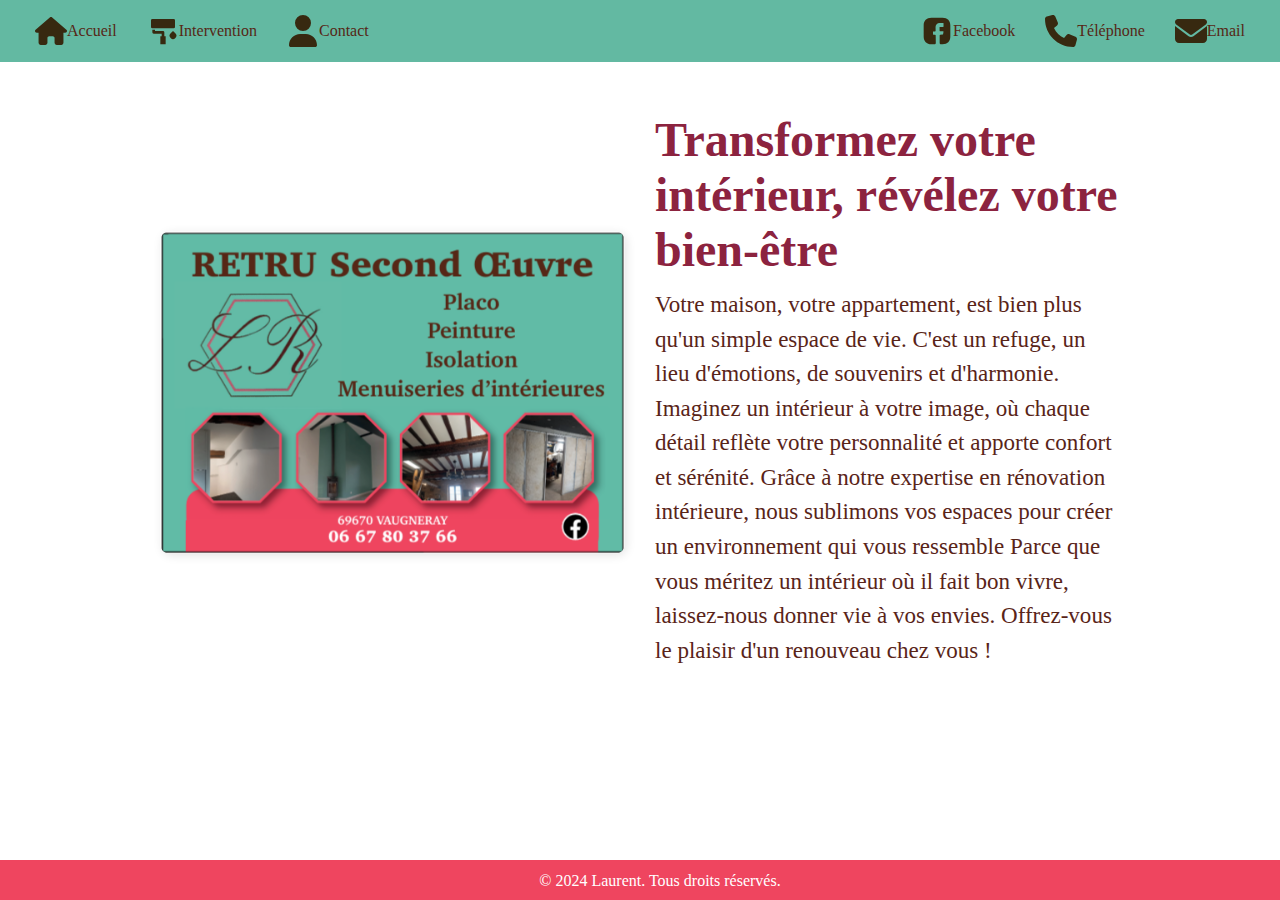
<file: index.html>
<!DOCTYPE html>
<html lang="fr">
<head>
    <meta charset="UTF-8">
    <meta name="viewport" content="width=device-width, initial-scale=1.0">
    <title>Accueil - Laurent</title>
    <!-- Lien vers le fichier CSS principal -->
    <link rel="stylesheet" href="styles.css">
    <script src="script.js" defer></script>
</head>
<body>
    <!-- Conteneurs pour le header et le footer -->
    <header></header>

    <!-- Contenu spécifique à la page d'accueil -->
    <main>
        <section class="home-content">
            <div class="content-row">
                <div class="image-left">
                    <img src="pic/home.png" alt="Accueil">
                </div>
                <div class="text-right">
                    <h1>Transformez votre intérieur, révélez votre bien-être</h1>
                    <p>Votre maison, votre appartement, est bien plus qu'un simple espace de vie.
                        C'est un refuge, un lieu d'émotions, de souvenirs et d'harmonie. Imaginez un intérieur à votre image, où chaque détail reflète votre personnalité et apporte confort et sérénité. Grâce à notre expertise en rénovation intérieure, nous sublimons vos espaces pour créer un environnement qui vous ressemble
                        Parce que vous méritez un intérieur où il fait bon vivre, laissez-nous donner vie à vos envies. Offrez-vous le plaisir d'un renouveau chez vous !
                        </p>
                </div>
            </div>
        </section>
    </main>

    <footer></footer>
</body>
</html>
</file>
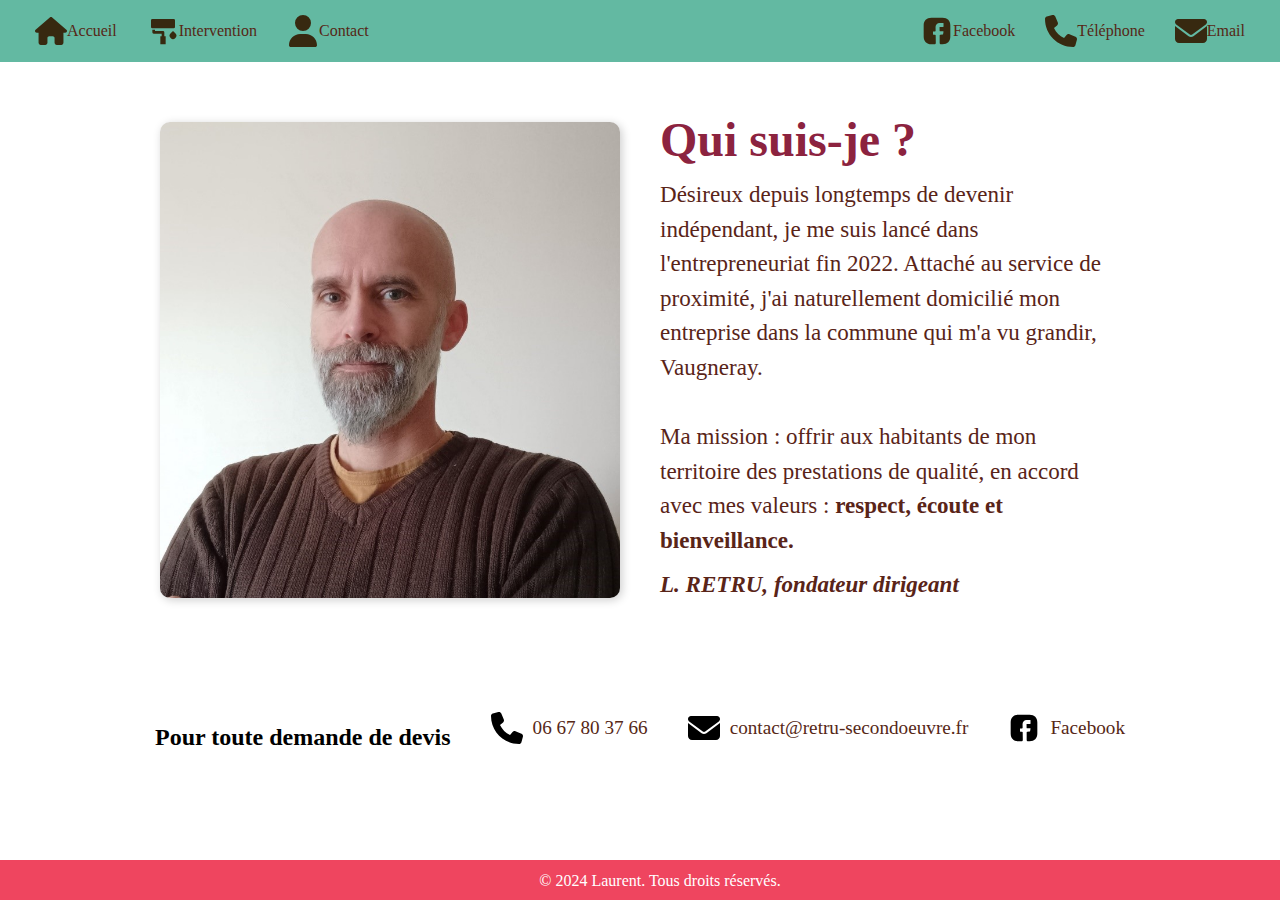
<file: contact.html>
<!DOCTYPE html>
<html lang="fr">
<head>
    <meta charset="UTF-8">
    <meta name="viewport" content="width=device-width, initial-scale=1.0">
    <title>Contact - Laurent</title>
    <link rel="stylesheet" href="styles.css">
    <script src="script.js" defer></script>
</head>
<body>

<!-- HEADER avec la navigation -->
<header>
    <div class="header-container">
        <!-- Navigation à gauche -->
        <nav class="nav-left">
            <a href="index.html">
                <img src="icone/home-icon.svg" alt="Accueil">
                <span>Accueil</span>
            </a>
            <a href="intervention.html">
                <img src="icone/services-icon.svg" alt="Intervention">
                <span>Intervention</span>
            </a>
            <a href="contact.html">
                <img src="icone/contact-icon.svg" alt="Contact">
                <span>Contact</span>
            </a>
        </nav>

        <!-- Icônes à droite -->
        <div class="icons-right">
            <a href="https://www.facebook.com/profile.php?id=100086669554341&locale=fr_FR" target="_blank">
                <img src="icone/facebook-icon.svg" alt="Facebook">
                <span>Facebook</span>
            </a>
            <a href="tel:+33636291058">
                <img src="icone/phone-icon.svg" alt="Téléphone">
                <span>Téléphone</span>
            </a>
            <a href="mailto:contact@retrusecondoeuvre.fr">
                <img src="icone/email-icon.svg" alt="Email">
                <span>Email</span>
            </a>
        </div>
    </div>
</header>

<!-- Section Qui suis-je -->
<main>
    <section class="about">
        <div class="about-image">
            <img src="pic/Laurent.jpg" alt="Photo de Laurent">
        </div>
        <div class="about-text">
            <h1>Qui suis-je ?</h1>
            <p>
                Désireux depuis longtemps de devenir indépendant, je me suis lancé dans l'entrepreneuriat fin 2022.  
                Attaché au service de proximité, j'ai naturellement domicilié mon entreprise dans la commune qui m'a vu grandir, Vaugneray.  
                <br><br>
                Ma mission : offrir aux habitants de mon territoire des prestations de qualité, en accord avec mes valeurs :  
                <strong>respect, écoute et bienveillance.</strong>
            </p>
            <p class="signature">L. RETRU, fondateur dirigeant</p>
        </div>
    </section>

    <!-- Informations de contact -->
    <section class="contact-info">
        <h2>Pour toute demande de devis</h2>
        <div class="contact-item">
            <img src="icone/phone-icon.svg" alt="Téléphone" class="contact-icon">
            <a href="tel:+33667803766" class="contact-link">06 67 80 37 66</a>
        </div>
        <div class="contact-item">
            <img src="icone/email-icon.svg" alt="Email" class="contact-icon">
            <a href="mailto:contact@retru-secondoeuvre.fr" class="contact-link">contact@retru-secondoeuvre.fr</a>
        </div>
        <div class="contact-item">
            <img src="icone/facebook-icon.svg" alt="Facebook">
            <a href="https://www.facebook.com/profile.php?id=100086669554341&locale=fr_FR" target="_blank">Facebook</a>
        </div>
    </section>
</main>

<footer>
    <p>&copy; 2024 Laurent. Tous droits réservés.</p>
</footer>

</body>
</html>
</file>
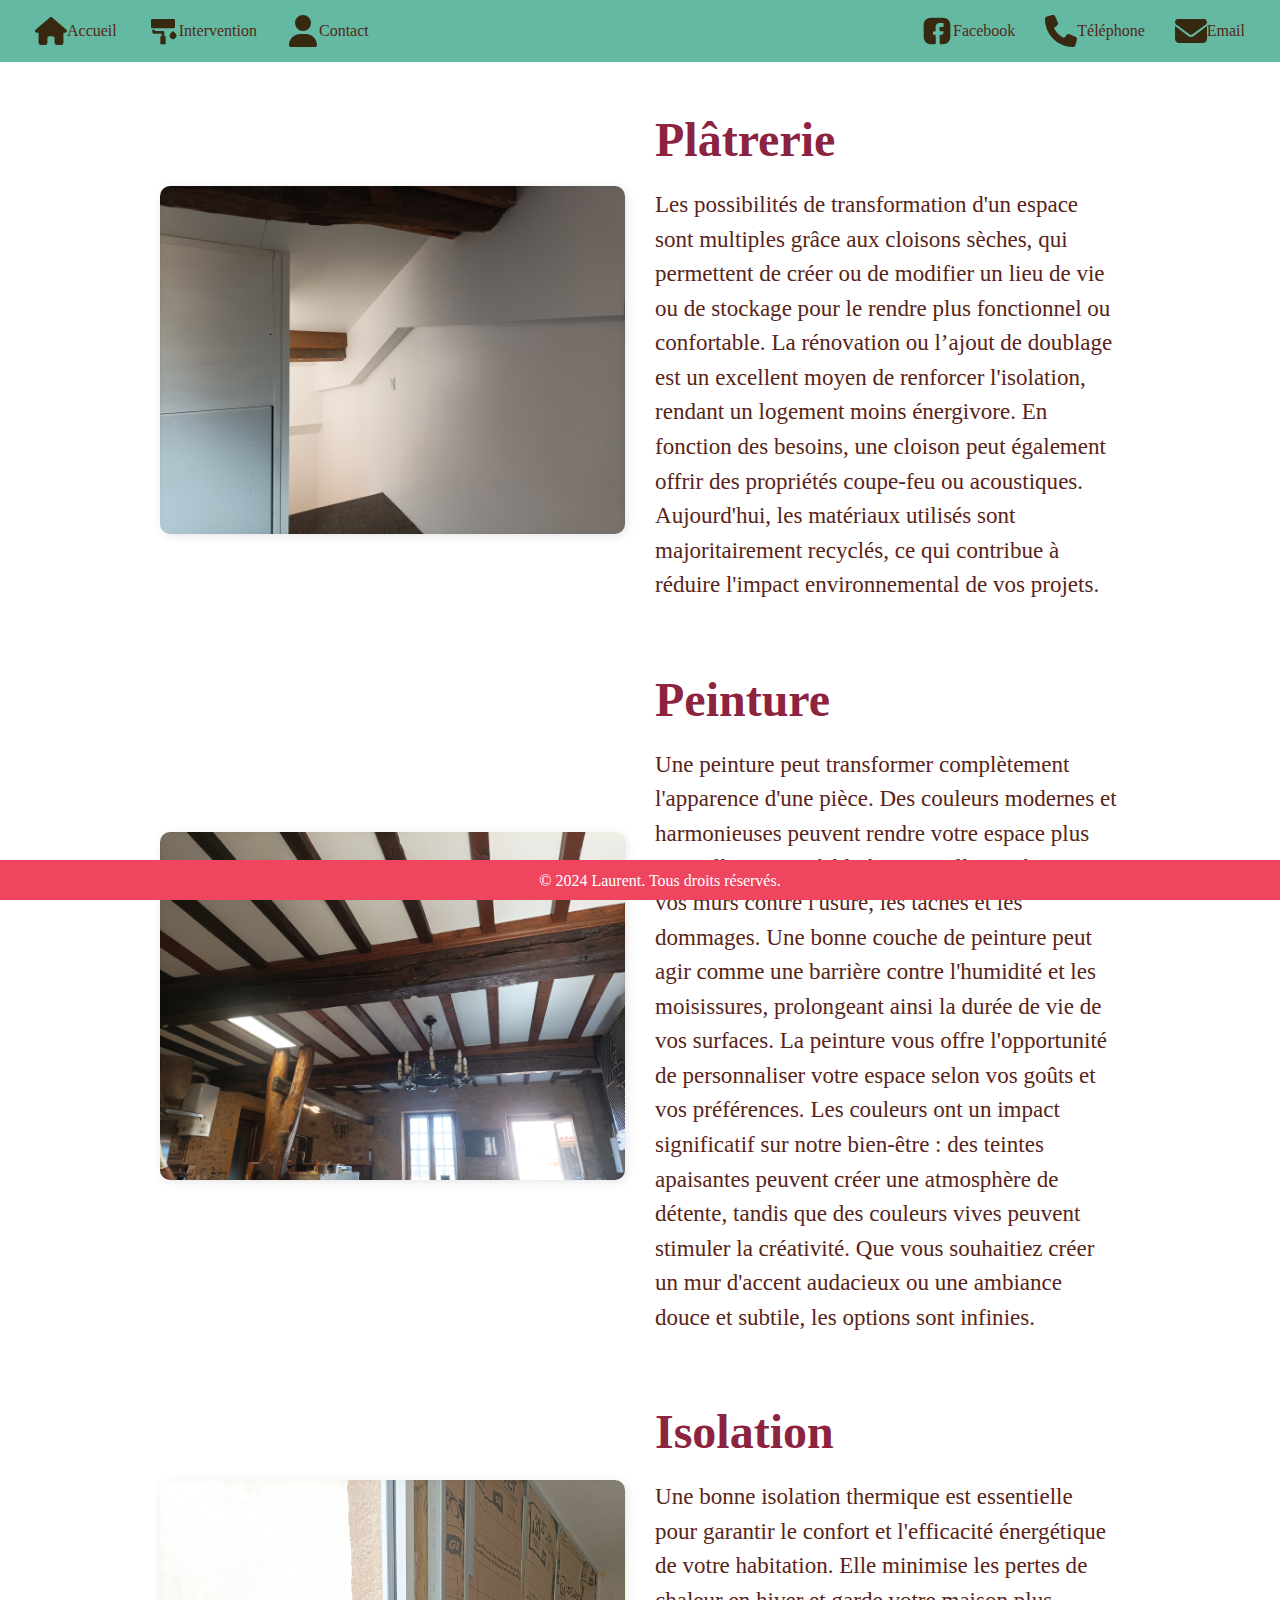
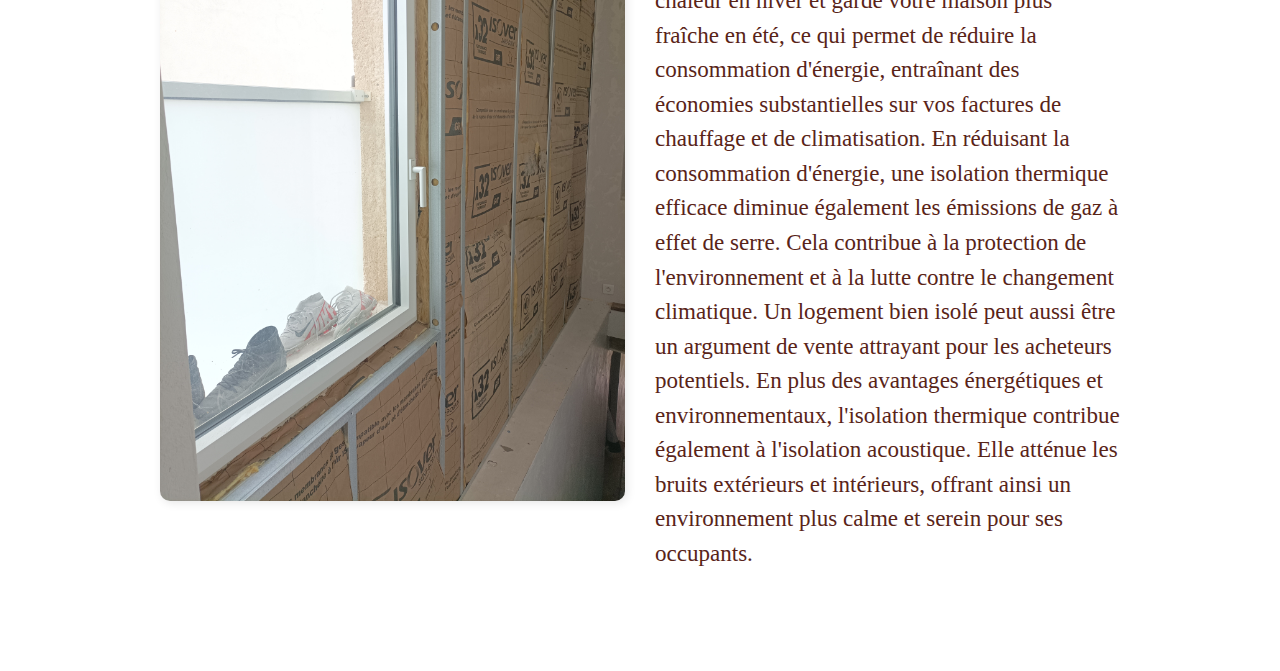
<file: intervention.html>
<!DOCTYPE html>
<html lang="fr">
<head>
    <meta charset="UTF-8">
    <meta name="viewport" content="width=device-width, initial-scale=1.0">
    <title>Interventions - Laurent</title>
    <link rel="stylesheet" href="styles.css">
    <script src="script.js" defer></script>
</head>
<body>
    <!-- HEADER avec la navigation -->
    <header>
        <div class="header-container">
            <!-- Navigation à gauche -->
            <nav class="nav-left">
                <a href="index.html">
                    <img src="icone/home-icon.svg" alt="Accueil">
                    <span>Accueil</span>
                </a>
                <a href="intervention.html">
                    <img src="icone/services-icon.svg" alt="Intervention">
                    <span>Intervention</span>
                </a>
                <a href="contact.html">
                    <img src="icone/contact-icon.svg" alt="Contact">
                    <span>Contact</span>
                </a>
            </nav>

            <!-- Icônes à droite -->
            <div class="icons-right">
                <a href="https://www.facebook.com/profile.php?id=100086669554341&locale=fr_FR" target="_blank">
                    <img src="icone/facebook-icon.svg" alt="Facebook">
                    <span>Facebook</span>
                </a>
                <a href="tel:+33636291058">
                    <img src="icone/phone-icon.svg" alt="Téléphone">
                    <span>Téléphone</span>
                </a>
                <a href="mailto:contact@retrusecondoeuvre.fr">
                    <img src="icone/email-icon.svg" alt="Email">
                    <span>Email</span>
                </a>
            </div>
        </div>
    </header>

    <!-- Contenu spécifique à la page d'interventions -->
    <main>
        <section class="intervention-content">
            <!-- Première alternance image à gauche et texte à droite -->
            <div class="content-row">
                <div class="image-left">
                    <img src="pic/chat1.jpg" alt="Placage en placo">
                </div>
                <div class="text-right">
                    <h2>Plâtrerie</h2>
                    <p>
                        Les possibilités de transformation d'un espace sont multiples grâce aux cloisons sèches, qui permettent de créer ou de modifier un lieu de vie ou de stockage pour le rendre plus fonctionnel ou confortable. La rénovation ou l’ajout de doublage est un excellent moyen de renforcer l'isolation, rendant un logement moins énergivore. En fonction des besoins, une cloison peut également offrir des propriétés coupe-feu ou acoustiques.
                        Aujourd'hui, les matériaux utilisés sont majoritairement recyclés, ce qui contribue à réduire l'impact environnemental de vos projets. 
                    </p>
                </div>
            </div>

            <!-- Deuxième alternance image à droite et texte à gauche -->
            <div class="content-row">
                <div class="image-right">
                    <img src="pic/chat2.jpg" alt="Peinture">
                </div>
                <div class="text-left">
                    <h2>Peinture</h2>
                    <p>
                        Une peinture peut transformer complètement l'apparence d'une pièce. Des couleurs modernes et harmonieuses peuvent rendre votre espace plus accueillant et agréable à vivre. Elle protège aussi vos murs contre l'usure, les taches et les dommages. Une bonne couche de peinture peut agir comme une barrière contre l'humidité et les moisissures, prolongeant ainsi la durée de vie de vos surfaces.
                        La peinture vous offre l'opportunité de personnaliser votre espace selon vos goûts et vos préférences. Les couleurs ont un impact significatif sur notre bien-être : des teintes apaisantes peuvent créer une atmosphère de détente, tandis que des couleurs vives peuvent stimuler la créativité. Que vous souhaitiez créer un mur d'accent audacieux ou une ambiance douce et subtile, les options sont infinies.
                    </p>
                </div>
            </div>

            <!-- Troisième alternance image à droite et texte à gauche -->
            <div class="content-row">
                <div class="image-right">
                    <img src="pic/chat3.jpg" alt="Isolation">
                </div>
                <div class="text-left">
                    <h2>Isolation</h2>
                    <p>
                        Une bonne isolation thermique est essentielle pour garantir le confort et l'efficacité énergétique de votre habitation. Elle minimise les pertes de chaleur en hiver et garde votre maison plus fraîche en été, ce qui permet de réduire la consommation d'énergie, entraînant des économies substantielles sur vos factures de chauffage et de climatisation.
                        En réduisant la consommation d'énergie, une isolation thermique efficace diminue également les émissions de gaz à effet de serre. Cela contribue à la protection de l'environnement et à la lutte contre le changement climatique. Un logement bien isolé peut aussi être un argument de vente attrayant pour les acheteurs potentiels.
                        En plus des avantages énergétiques et environnementaux, l'isolation thermique contribue également à l'isolation acoustique. Elle atténue les bruits extérieurs et intérieurs, offrant ainsi un environnement plus calme et serein pour ses occupants.
                    </p>
                </div>
            </div>
        </section>
    </main>

    <footer></footer>
</body>
</html>
</file>
<file: styles.css>
/* Variables CSS */
:root {
    --primary-color: #63b9a2;
    --secondary-color: #562716;
    --highlight-color: #8C233F;
    --footer-color: #ef455f;
    --text-color: #592418;
}

/* Réinitialisation des styles */
* {
    margin: 0;
    padding: 0;
    box-sizing: border-box;
}

/* HEADER */
.header-container {
    display: flex;
    justify-content: space-between;
    align-items: center;
    background-color: var(--primary-color);
    padding: 10px 20px;
    flex-wrap: wrap; /* Permet l'affichage sur 2 lignes */
}

.nav-left, .icons-right {
    display: flex;
    align-items: center;
    flex-wrap: wrap;
}

.nav-left a, .icons-right a {
    display: flex;
    align-items: center;
    margin: 0 10px;
    text-decoration: none;
    color: var(--secondary-color); /* Couleur des icônes et du texte */
    padding: 5px;
}

.nav-left img, .icons-right img {
    width: 32px;
    height: 32px;
    cursor: pointer;
    filter: invert(15%) sepia(50%) saturate(500%) hue-rotate(0deg); /* Applique la couleur #562716 */
    object-fit: contain;
}

/* Section "Accueil" et "Interventions" */
.home-content, .intervention-content {
    display: flex;
    flex-wrap: wrap;
    gap: 20px;
    padding: 50px 20px;
    max-width: 1000px;
    margin: auto;
    text-align: center;
}

.content-row {
    display: flex;
    flex-direction: row;
    justify-content: space-between;
    gap: 20px;
    margin-bottom: 40px;
}

.image-left, .image-right {
    flex: 1;
}

.text-left, .text-right {
    flex: 1;
    text-align: left;
}

.image-left img, .image-right img {
    width: 100%;
    height: auto;
    max-width: 500px;
    object-fit: contain;
    border-radius: 10px;
    box-shadow: 2px 2px 10px rgba(0, 0, 0, 0.2);
}

/* Texte */
.text-right h1, .text-left h1 {
    font-size: 2.5em;
    color: var(--highlight-color);
    margin-bottom: 10px;
}

.text-right p, .text-left p {
    font-size: 1.2em;
    line-height: 1.5;
    color: var(--text-color);
    margin-bottom: 10px;
}

.signature {
    font-style: italic;
    font-size: 1.1em;
    color: var(--highlight-color);
    font-weight: bold;
}

/* Footer */
footer {
    text-align: center;
    padding: 10px;
    background-color: var(--footer-color); /* Couleur du footer */    /* Footer */
    footer {
        text-align: center;
        padding: 10px;
        background-color: var(--footer-color); /* Couleur du footer */
        color: white;
        position: fixed;
        bottom: 0;
        width: 100%;
        z-index: 1000; /* Ensure the footer is on top */
    }
    
    /* Ensure no elements overlap the footer */
    body {
        margin-bottom: 50px; /* Adjust this value based on the footer height */
    }
    position: fixed;
    bottom: 0;
    width: 100%;
}

/* Réactivité - Responsive */
@media (max-width: 768px) {
    .header-container {
        flex-direction: column;
        align-items: center;
        text-align: center;
    }

    .nav-left, .icons-right {
        flex-direction: row;
        justify-content: center;
        width: 100%;
    }

    /* Cacher le texte des icônes et réduire leur taille sur mobile */
    .nav-left a span, .icons-right a span {
        display: none;
    }

    .nav-left img, .icons-right img {
        width: 24px;
        height: 24px;
    }

    /* Section "Accueil" et "Interventions" : Mettre l'image au-dessus du texte sur mobile */
    .home-content, .intervention-content {
        flex-direction: column;
        text-align: center;
        gap: 30px;
    }

    .image-left img, .image-right img {
        max-width: 100%;
        width: 80%; /* Limite la taille de l'image */
        margin-bottom: 10px;
    }

    .text-right h1, .text-left h1 {
        font-size: 2em;
    }

    .text-right p, .text-left p {
        font-size: 1.1em;
    }

    .signature {
        font-size: 1em;
    }
}

/* Section "Contact" */
.contact-info {
    display: flex;
    flex-direction: row;
    align-items: center;
    padding: 50px 20px;
    gap: 40px;
    justify-content: center; /* Centre le contenu */
}

.contact-item {
    display: flex;
    align-items: center;
    margin-bottom: 20px;
}

.contact-item img {
    width: 32px;
    height: 32px;
    margin-right: 10px;
}

.contact-item a {
    text-decoration: none;
    color: var(--secondary-color);
    font-size: 1.2em;
}

/* Modifications pour l'image et texte à gauche et à droite */
.about {
    display: flex;
    align-items: center;
    justify-content: space-between;
    gap: 40px;
    padding: 50px 20px;
    max-width: 1000px;
    margin: auto;
}

.about-image {
    flex: 1;
    max-width: 500px;
}

.about-image img {
    width: 100%;
    height: auto;
    border-radius: 10px;
    box-shadow: 2px 2px 10px rgba(0, 0, 0, 0.2);
}

.about-text {
    flex: 1;
    text-align: left;
    font-size: 1.2em;
    color: var(--secondary-color);
}

.about-text h1 {
    font-size: 2.5em;
    color: var(--highlight-color);
    margin-bottom: 10px;
}

.about-text p {
    font-size: 1.2em;
    line-height: 1.5;
    color: var(--text-color);
    margin-bottom: 10px;
}

.signature {
    font-style: italic;
    font-size: 1.1em;
    color: var(--highlight-color);
    font-weight: bold;
}

/* Footer */
footer {
    text-align: center;
    padding: 20px;
    background-color: var(--footer-color); /* Couleur du footer */
    color: white;
}

/* Réactivité - Responsive */
@media (max-width: 768px) {
    .contact-info {
        flex-direction: column;
        gap: 20px;
        align-items: center;
    }

    .about {
        flex-direction: column;
        gap: 20px;
        text-align: center;
    }

    .about-image img {
        max-width: 100%;
        height: auto;
    }

    .about-text h1 {
        font-size: 2em;
    }

    .about-text p {
        font-size: 1.1em;
    }

    .signature {
        font-size: 1em;
    }
}

/* Section intervention-content */
.content-row {
    display: flex;
    align-items: center;
    justify-content: space-between;
    gap: 30px;
    margin-bottom: 40px;
}

.content-row img {
    max-width: 100%;
    height: auto;
    border-radius: 10px;
    box-shadow: 2px 2px 10px rgba(0, 0, 0, 0.1);
}

.content-row .text-right,
.content-row .text-left {
    flex: 1;
    font-size: 1.2em;
    color: var(--secondary-color);
}

.content-row h2 {
    font-size: 2.5em;
    color: var(--highlight-color);
    margin-bottom: 20px;
}

/* Réactivité - Responsive */
@media (max-width: 768px) {
    .content-row {
        flex-direction: column; /* Empile les éléments sur mobile */
        text-align: center;
    }

    .content-row img {
        margin-bottom: 20px; /* Ajoute un espace sous l'image */
    }

    .content-row .text-right,
    .content-row .text-left {
        flex: none;
        font-size: 1.1em;
    }

    .content-row h2 {
        font-size: 2em;
    }
}
</file>
